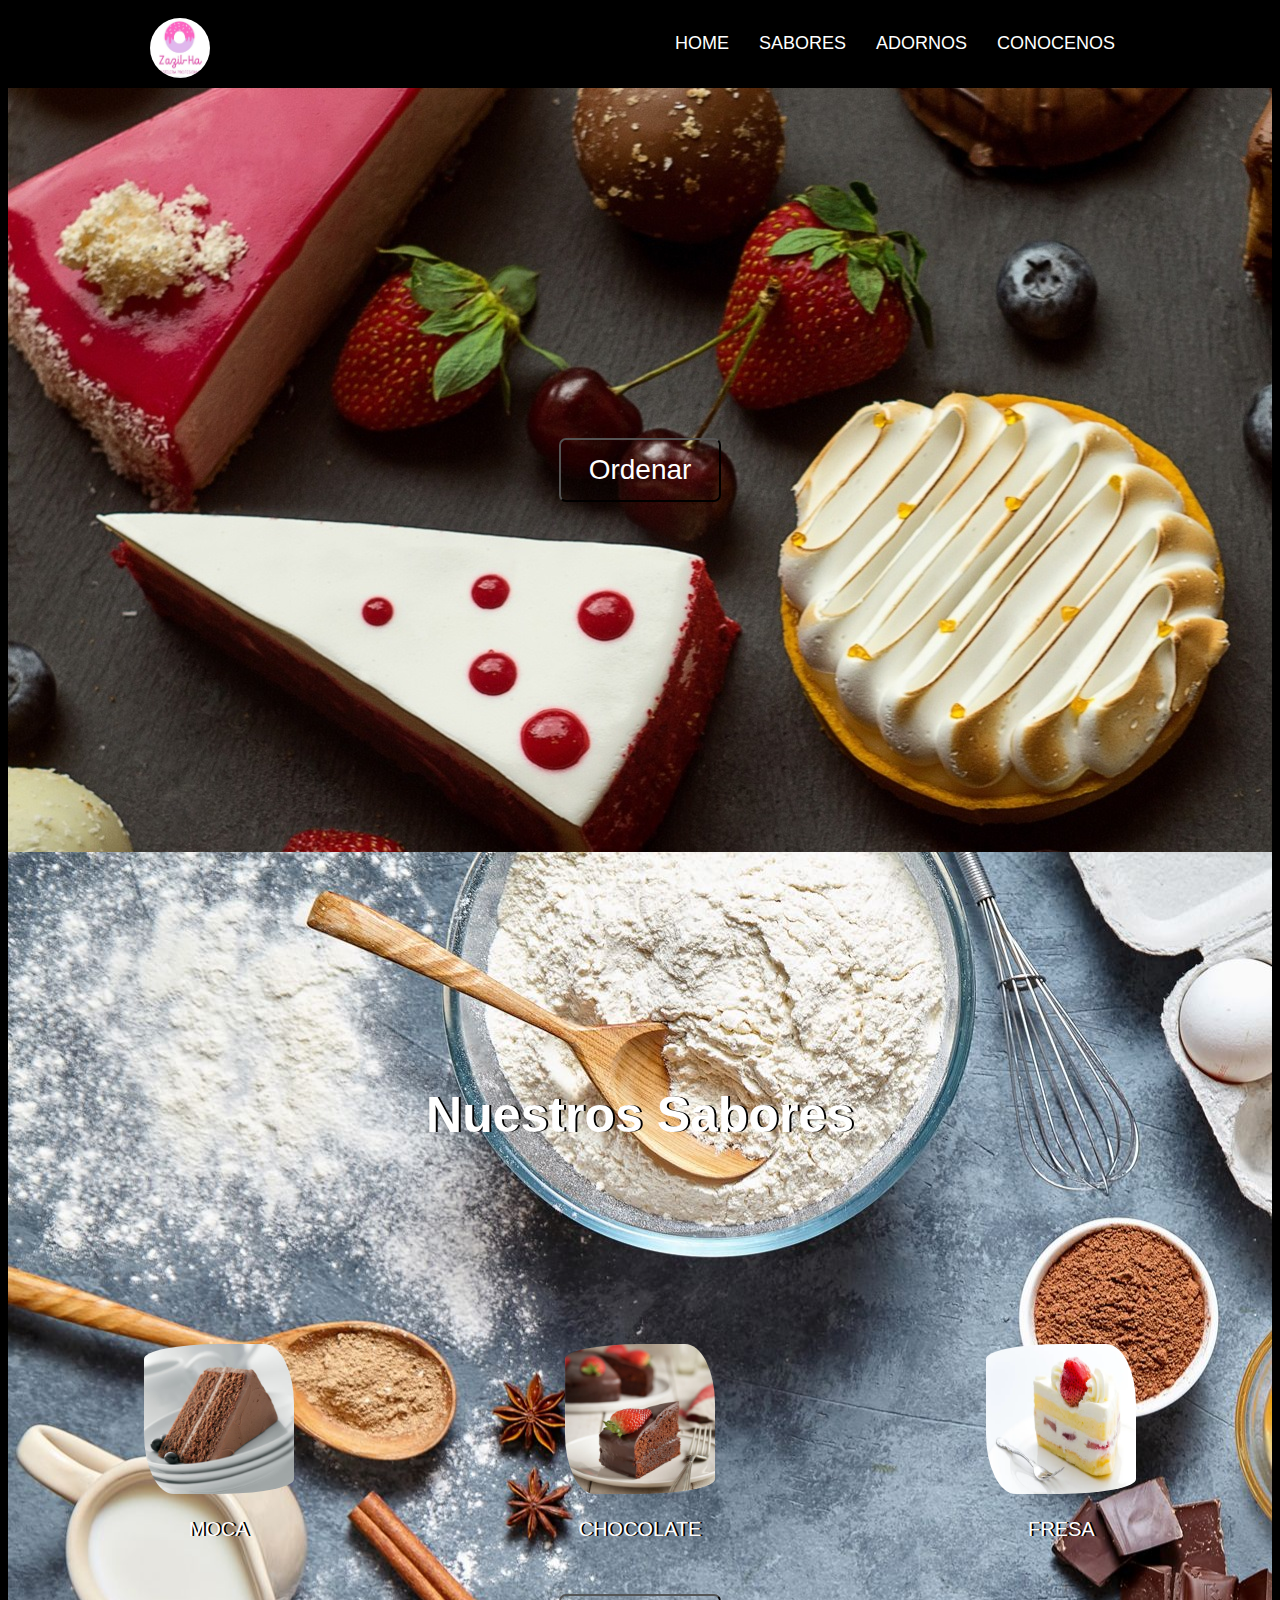
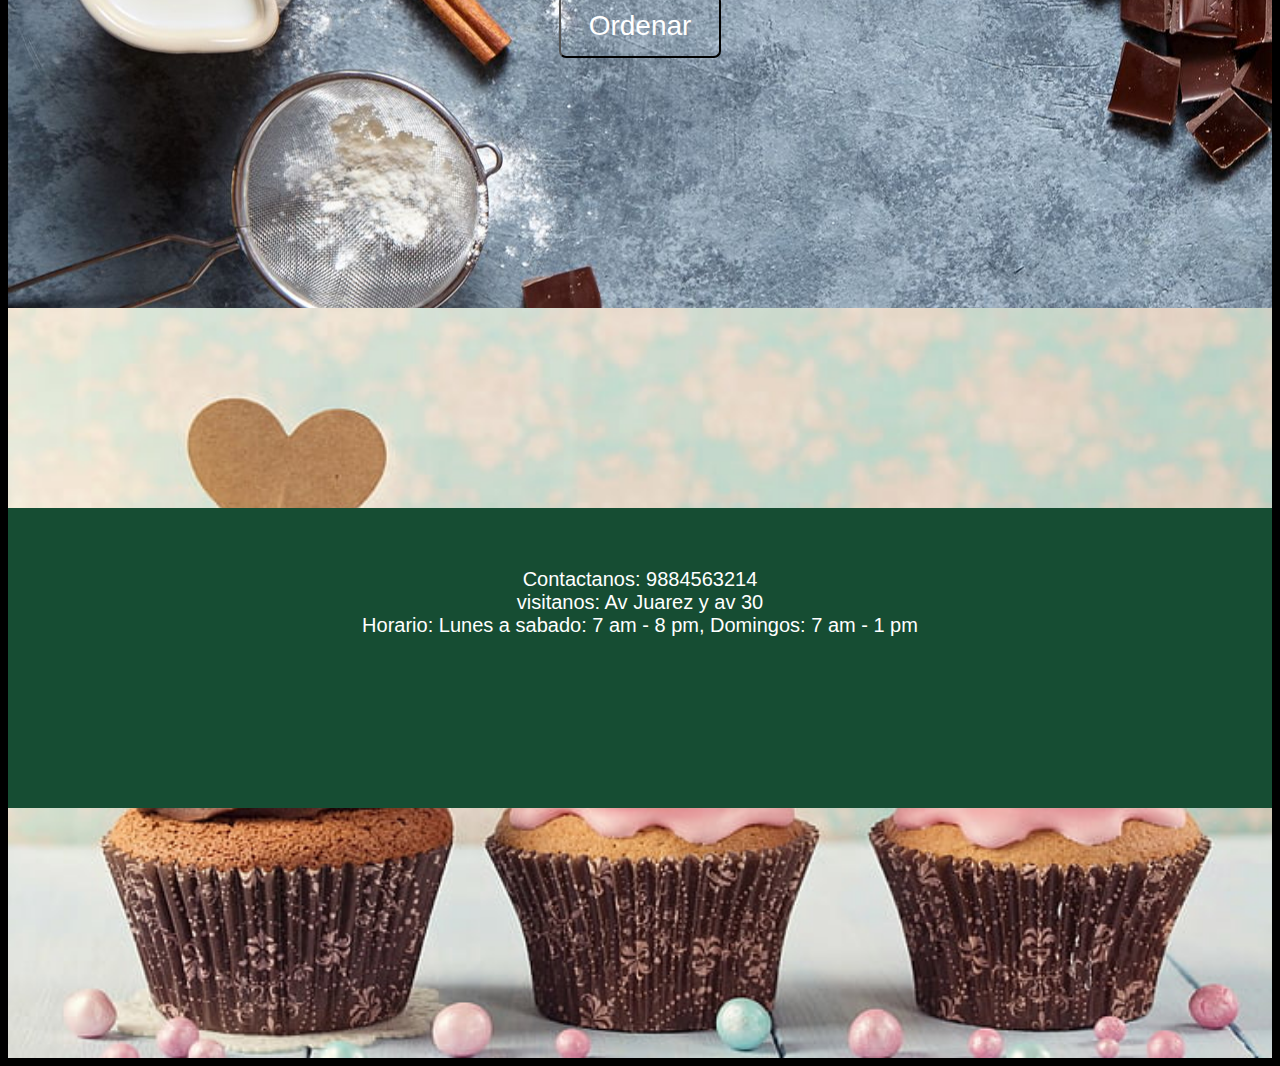
<file: Semana2/Pasteles/index.html>
<!DOCTYPE html>
<html lang="en">
<head>
    <meta charset="UTF-8">
    <meta http-equiv="X-UA-Compatible" content="IE=edge">
    <meta name="Viewport" content="widht=device-width, initial-scale=1.0">
    <title>Pasteleria ZAZIL-HA</title>
    <link rel="stylesheet" href="css/home.css" />
    <link rel="stylesheet" href="css/menu.css" />
    <link rel="stylesheet" href="css/footer.css" />
    
</head>
<body>
    <header class="topheader">
        <nav class="topnav">
            <img class="logo"
                height="60"
                width="60"
                src="./img/logo.jpg" alt="Pasteleria"
            />
            <ul class="menu">
                
                <li class="deco"><a href="#home">Home</a></li>
                <li class="deco"><a href="#sab">Sabores</a></li>
                <li class="deco" ><a href="#adornos">Adornos</a></li>
                <li class="deco"><a href="#contacto">Conocenos</a></li>
            </ul>
        </nav>

    </header>
    <div class="hor-pad ver-pad home background-home">
        <section class="home">
            <button type="button" class="menu-btn">
            <a href="./pedido.html">Ordenar</a>
            </button>
            
        </section> 
    </div>
    <div class="hor-pad ver-pad2 home background-menu">
        <div>
            <h1 class="deco2">Nuestros Sabores</h1>
        </div>
        <section class="grid1" id="sab">
            <div class="sabores circle">
                <img class="sab-img circle" src="./img/moca.jpg" >
                <p class="deco3">MOCA</p>
            </div>
            <div class="sabores">
                <img class="sab-img circle" src="./img/choco.jpg" >
                <p class="deco3">CHOCOLATE</p>
            </div>
            <div class="sabores">
                <img class="sab-img circle" src="./img/fresa.jpg" >
                <p class="deco3">FRESA</p>
            </div>
                        
        </section>
        <div class="div-menu2">
            <section>
                <button class="menu-btn2">
                    <a href="./pedido.html">Ordenar</a>
                </button>
                
            </section>
        </div>
    </div>
    <div class="hor-pad ver-pad2 home background-ft"> 
        <section class="footer-back" id="contacto">
            <div class="footer-for footer-text" id="contact">
                Contactanos: 9884563214 <br>
                visitanos: Av Juarez y av 30 <br>
                Horario: Lunes a sabado: 7 am - 8 pm, Domingos: 7 am - 1 pm

            </div>

        </section>

    </div>
    
</body>
</html>
</file>
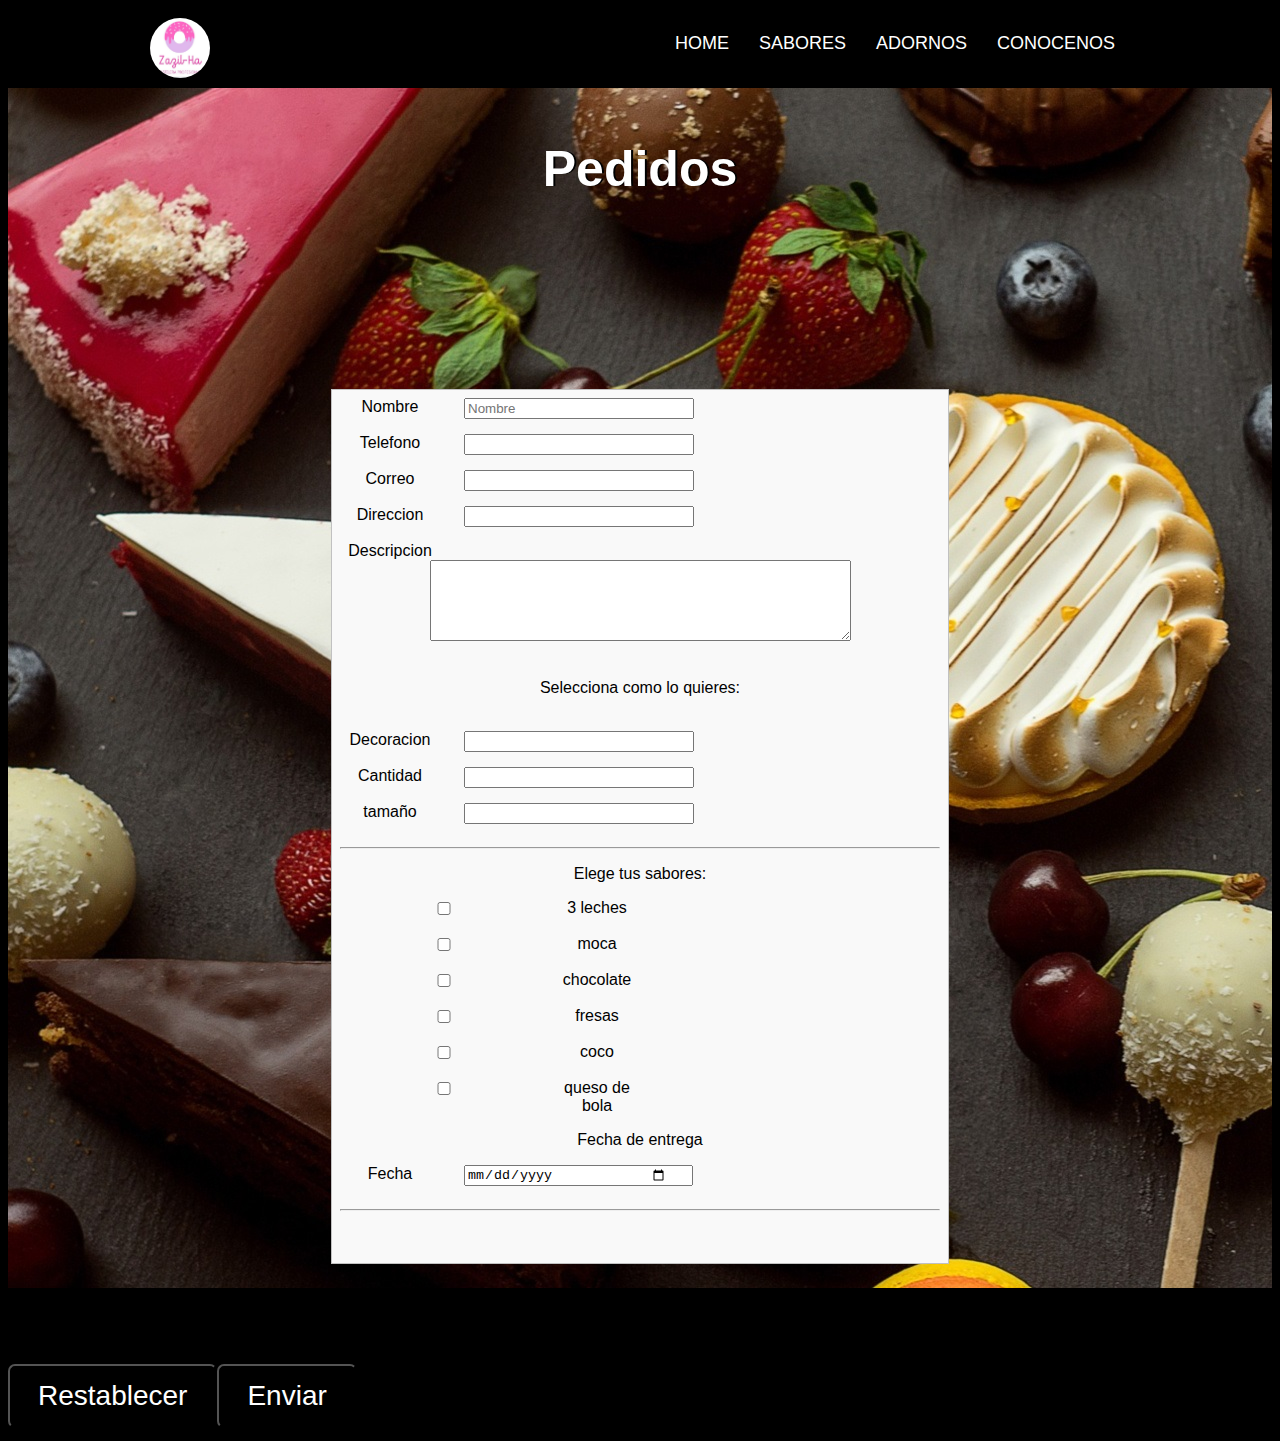
<file: Semana2/Pasteles/pedido.html>
<!DOCTYPE html>
<html lang="en">
<head>
    <meta charset="UTF-8">
    <meta http-equiv="X-UA-Compatible" content="IE=edge">
    <meta name="Viewport" content="widht=device-width, initial-scale=1.0">
    <title>Pedidos Pasteleria Nenis</title>
    <link rel="stylesheet" href="css/home.css" />
    <link rel="stylesheet" href="css/menu.css" />
    <link rel="stylesheet" href="css/footer.css" />
    <style>
    form {
            padding: 0.5em;
            background: #f9f9f9;
            border: 1px solid #c1c1c1;
            margin-top: 2rem;
            max-width: 600px;
            margin-left: auto;
            margin-right: auto;
            padding: 0.5em;
            font-family: sans-serif;
        }
        label{
            float: left;
            width: 100px;
            padding-right: 24px;
        }
        input {
            float: left;
            width: 200px;
            padding-right: 24px;
        }
        .centro{
            text-align: center;
            
        }
       
    
    </style>
</head>
<body>
    <header class="topheader">
        <nav class="topnav">
            <img class="logo"
                height="60"
                width="60"
                src="./img/logo.jpg" alt="Pasteleria"
            />
            <ul class="menu">
                
                <li class="deco"><a href="./index.html">Home</a></li>
                <li class="deco"><a href="#sab">Sabores</a></li>
                <li class="deco" ><a href="#adornos">Adornos</a></li>
                <li class="deco"><a href="#contacto">Conocenos</a></li>
            </ul>
        </nav>

    </header>
    <div class=" hor-pad ver-pad3 home background-home">
        <div>
          <h2 class="deco2" >Pedidos</h2>
        </div>
        <form action="pedido.js">
        
        <table>
            <label class="labels" for="nombre">Nombre</label>
            <input class="inputs" type="text" id="nombre" name="nombre "placeholder="Nombre">
            <br><br>
            <label for="tel2">Telefono</label>
            <input type="tel" id="tel2" name="tel2" maxlength="10">
            <br><br>
            <label for="correo1">Correo</label>
            <input type="email" id="correo1" name="correo1">
            <br><br>
            <label for="direccion">Direccion</label>
            <input type="text" id="direccion" name="direccion">
            <br><br>
            <label for="text1">Descripcion</label><br>
            <textarea name="text1" id="text1"  cols="50" rows="5">
            </textarea>
        </table>
            
        <br>
        <p>Selecciona como lo quieres:</p>
        <br>

            <label for="deco">Decoracion</label>
            <input list="deco">
                <datalist id="deco">
                    <option value="cumpleaños">
                    <option value="boda">
                    <option value="15 años">
                    <option value="aniversario">
                </datalist>
        <br><br>

            <label for="cant">Cantidad</label>
            <input type="number" id="cant" name="cant">

        <br><br>
            <label for="sabores">tamaño</label>
            <input list="size">
                <datalist id="size">
                    <option value="mediano">
                    <option value="grande">  
                </datalist>
        <br><br>

        <hr>
        <p class="titulos" >Elege tus sabores:</p>

        <input type="checkbox" id="sabor1" name="sabor1" value="3 leches">
        <label for="topping1">3 leches</label><br><br>
        <input type="checkbox" id="sabor2" name="sabor2" value="moca">
        <label for="topping2">moca</label><br><br>
        <input type="checkbox" id="sabor3" name="sabor3" value="chocolate">
        <label for="topping3">chocolate</label><br><br>
        <input type="checkbox" id="sabor4" name="sabor4" value="fresas">
        <label for="topping3">fresas</label><br><br>
        <input type="checkbox" id="sabor5" name="sabor5" value="coco">
        <label for="topping3">coco</label><br><br>
        <input type="checkbox" id="sabor6" name="sabor6" value="queso">
        <label for="topping3">queso de bola</label>
        <br><br>
        <p class="titulos" >Fecha de entrega</p>
        <label for="date">Fecha</label>
        <input type="date" id="fecha1" name="fecha1"><br>
        <br>
        <hr>
        <br><br>
        </form>
        <section class="pedido-btn">
            <div class="div-menu2">
                <button class="menu-btn2">
                    <a href="./pedido.html">Restablecer</a>
                </button>
            </div>
            <div class="div-menu2 div-btn-ft">
                <button class="menu-btn2">
                    <a href="./pedido.html">Enviar</a>
                </button>
            </div>
        </section>
    </div>
    
 
</body>
</html>
</file>
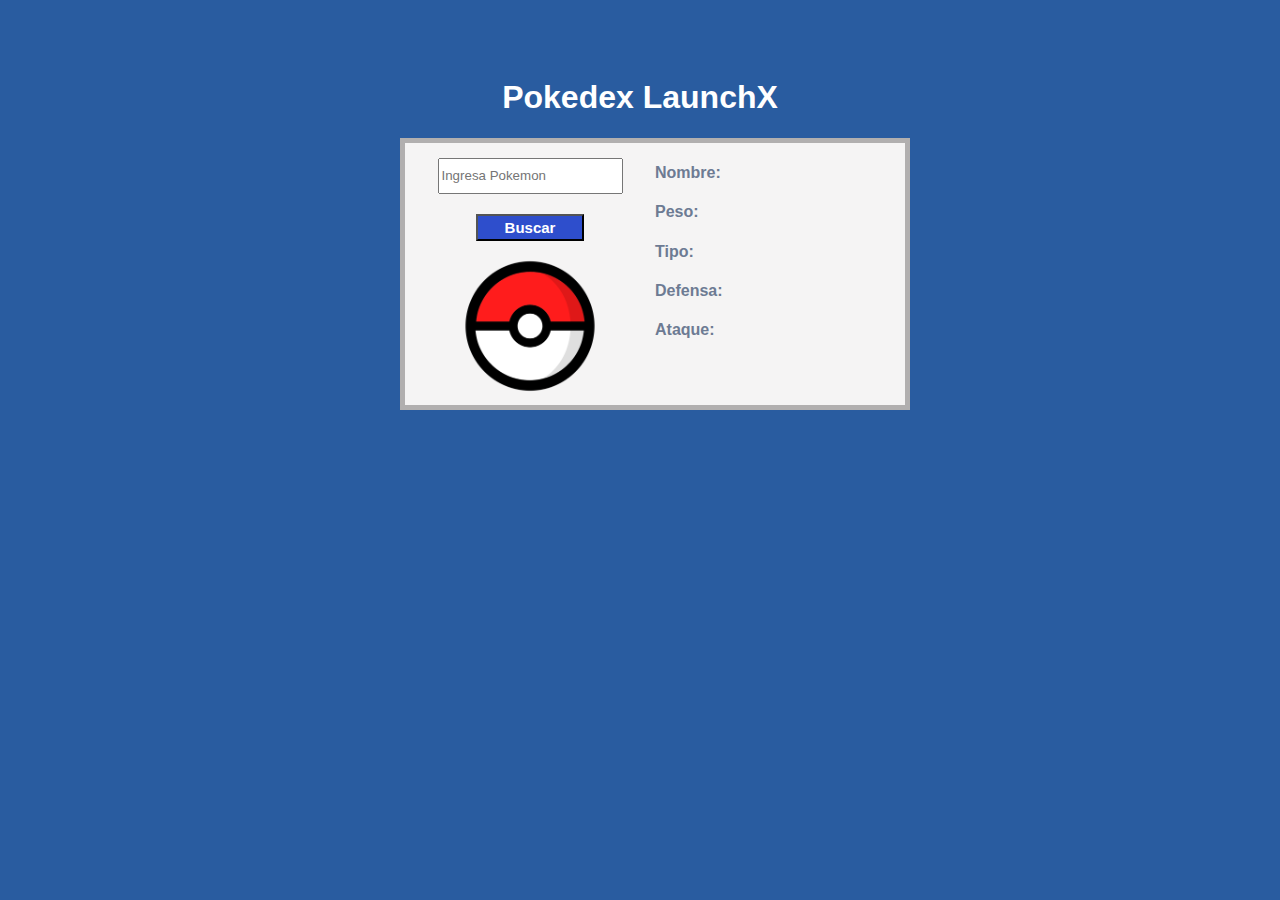
<file: Semana4/Pokedex/pokedex.html>
<!DOCTYPE html>
<html lang="en">
<head>
    <meta charset="UTF-8">
    <meta http-equiv="X-UA-Compatible" content="IE=edge">
    <meta name="viewport" content="width=device-width, initial-scale=1.0">
    <title>Pokedex LaunchX</title>
    <link rel="preconnect" href="https://fonts.googleapis.com">
    <link rel="preconnect" href="https://fonts.gstatic.com" crossorigin>
    <link href="https://fonts.googleapis.com/css2?family=Montserrat:wght@400;500;700&family=Noto+Sans:wght@700&display=swap" rel="stylesheet">
  
    <link rel="stylesheet" href="../Pokedex/style.css">
    
</head>
<body>
    <h1 class="titulo ">Pokedex LaunchX</h1>
    <section class="pokemons">
         <div class="img-contenedor">
            <input type="text" placeholder="Ingresa Pokemon" id="pokeName" name="pokeName" class="fetch-input" ><br>
            <button onclick="fetchPokemon()" class="fetch-btn">Buscar</button><br>
                <img src="../Pokedex/Pokeball.png" alt="Pokemon" id="pokeImg" width="150px">
        </div>
        <div class="poke-contenedor">
            
            <div>
                <h4>Nombre:</h4>
                <h4>Peso:</h4>
                <h4>Tipo:</h4>
                <h4>Defensa:</h4>
                <h4>Ataque:</h4>
            </div>
            <div>
                <h4 id="nombre"></h4>            
                <h4 id="peso">  </h4>
                <h4 id="tipo">  </h4>
                <h4 id="defensa">  </h4>
                <h4 id="ataque">  </h4>
            </div>

        </div>
    </section>    
</body>
<footer>
    <script src="../Pokedex/pokedex.js"></script>
</footer>
</html>
</file>
<file: Semana2/Pasteles/css/home.css>
body{
    font-family: sans-serif;
    background-color: black;
    
}
.topheader{
    left: 0;
    top: 0;
    width: 100%;
}
.topnav{
    display: flex;
    justify-content: space-between;
    padding: 10px;
    max-width: 980px;
    margin: 0 auto;
}
.logo{
    border-radius: 50%;
}
.menu{
    display: flex;
    list-style: none;
    margin: 0;
    padding: 0;

}
.deco{
    color: white;
}
.menu li{
    padding: 0 15px;

}
a{
    text-decoration: none;
    color: white;
}
.menu a{
    color: white;
    font-size: 18px;
    font-weight: 500;
    line-height: 50px;
    text-transform: uppercase;
    position: relative;
    left: 0;
    width: auto;

}
.home{
    text-align: center;
    
}
.hor-pad{
    padding-left: 0px;
    padding-right: 0px;
}
.ver-pad{
    padding-top: 350px;
    padding-bottom: 350px;
}
.ver-pad2{
    padding-top: 200px;
    padding-bottom: 250px;
}
.ver-pad3{
    padding-top: 10px;
    padding-bottom: 5px;
}
.menu-btn{
    
    font-size: 28px;
    background-color: transparent;
    color: white;
    padding: 0.5em 1em;
    border-radius: 7px;
    cursor: pointer;
}
.menu-btn2{
    font-size: 28px;
    background-color: transparent;
    color: white;
    padding: 0.5em 1em;
    border-radius: 7px;
    cursor: pointer;
    
}
.menu-btn5{
    font-size: 28px;
    background-color: transparent;
    color: white;
    padding: 0.5em 1em;
    border-radius: 7px;
    cursor: pointer;
    
}
.background-home{
    background-image: url("../img/background.jpg");
    background-repeat: no-repeat;
}
.background-menu{
    background-image: url("../img/background2.jpg");
    background-repeat: no-repeat;

}
.background-ft{
    background-image: url("../img/back3.jpg");
    background-repeat: no-repeat;
    background-size: cover;

}
.pedido-btn{
    display: flex;
    flex-wrap: wrap;
    text-align: center;
}
</file>
<file: Semana2/Pasteles/css/menu.css>
.grid1{
    
    display: flex;
    justify-content:space-around;
    align-items: center;
    flex-wrap: wrap;
    margin-top: 50px;
    

}
.sabores{
    width: 150px;
    height: 150px;
    
    
    
}
.sab-img{
    
    position: relative;
    padding-top: 0px;
    padding-bottom: 0px;
    width: 150px;
    height: 150px;
    
  

}
.circle{
    border-radius: 50% 20% / 10% 40%;
   
   
}
.deco2{
    color: white;
    padding-bottom: 150px;
    font-size: 50px;
    text-decoration-style: double;
    text-shadow: 2px 0 0 #000;
}
.deco3{
    color: white;
    padding-bottom: 100px;
    font-size: 20px;
    text-decoration-style: double;
    text-shadow: 2px 0 0 #000;
}
.div-menu2{
    padding-top: 100px;

}
.deco4{
    color: white;
    padding-bottom: 100px;
    font-size: 20px;
    text-decoration-style: double;
    text-shadow: 2px 0 0 #000;
}
.div-btn-ft{
    align-items: center;
}
</file>
<file: Semana2/Pasteles/css/footer.css>
.footer-back{
    padding-top: 50px;
    padding-bottom: 50px;
    background-color: rgb(22, 77, 51);
    width: auto;
    height: 200px;

}
.footer-for{
    padding: 10px;
    align-items: center;

} 
.footer-text{
    color: white;
    font-size: 20px;
    font-family: sans-serif;
}
</file>
<file: Semana4/Pokedex/style.css>
@import url('https://fonts.googleapis.com/css2?family=Montserrat:wght@400;500;700&family=Noto+Sans:wght@700&display=swap');
:root {
    --theme-color: white;
    --secundary-theme-color: rgb(41, 92, 160);
    --primary-color: #1f3e72;
    --secundary-color: #2e4ecc;
    --text-color: #6d7b93;
    --text-color-inverse: white;
    --navbar-shallow-color: #e5e5e5;
    --manu-mobile-background-color: #3a4460;
}
body{
    font-family: 'Ubuntu', sans-serif;
    background-color: var(--secundary-theme-color);
    color: var(--text-color);
    padding-top: 50px;
}
.pokemons{
    display: flex;
    position: fixed;
    left: 400px;
    justify-content: space-between;
    width: 500px;    
}
/*div{
   border: 4px solid rgb(208, 241, 16);
}*/
section{    
    border: 1px solid rgb(17, 1, 1);
    background-color: rgb(245, 244, 244);
    /*box-shadow: 8px 8px 9px var(--navbar-shallow-color);*/
    border: 5px solid rgb(177, 175, 175);
   
    
}
.titulo{
    text-align: center;
    color: white;
}
.fetch-input{
    margin-top: 15px;
    line-height: 30px;
    color: var(--secundary-color);
    box-shadow: var(--navbar-shallow-color);
}
.fetch-btn{
    background-color: var(--secundary-color);
    color: var(--text-color-inverse);
    margin-top: 20px;
    margin-bottom: 10px;
    padding: 10px 20px;
    font-weight: bold;
    font-size: 15px;
    padding: 0.2em 1.8em;
    cursor: pointer;    

}
.img-contenedor{
    width: 250px;
    text-align: center;
}

.poke-contenedor{
    display: flex;
    width: 250px;
    text-align: justify;
    
}
.poke-contenedor h4{  
    justify-content: space-between;
    align-content: space-between;
    width: 100px;
    
    /*border: 1px solid #1f3e72;*/
} 
.poke-contenedor h4:before{
    width: 250px;
    text-align: right;
    /*border: 1px solid #1f3e72;*/
    /*justify-content: space-between;*/
    
    
}

/*div h4{
    border: #1f3e72;
    text-align:right
    width: 150px;
    

}*/
</file>
